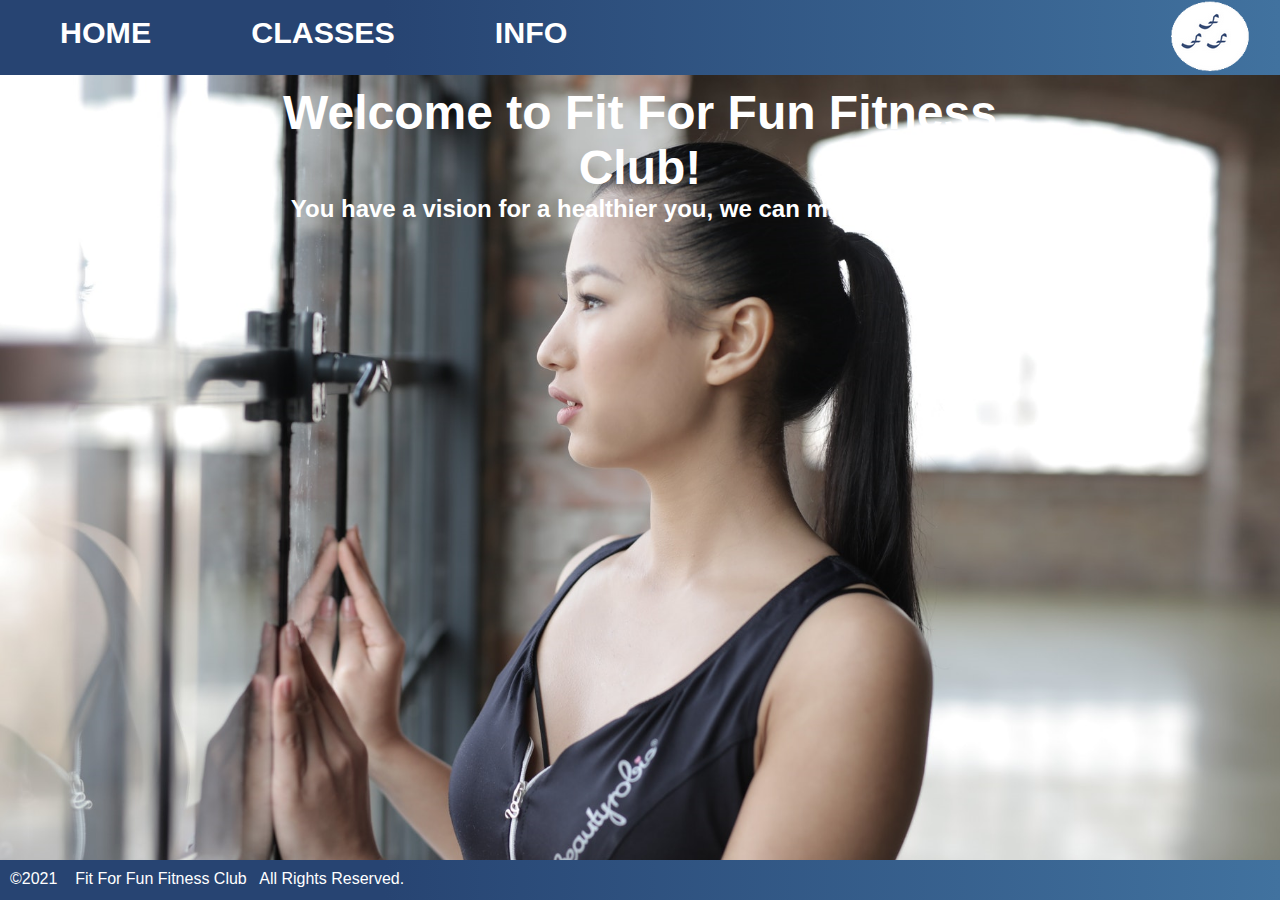
<file: fitness/index.html>
<!DOCTYPE html>
<html lang="en" dir="ltr">
  <head>
    <meta charset="utf-8">
    <title>Home - Fit For Fun Fitness Club</title>
    <link rel="stylesheet" href="styles.css">
  </head>
  <body id="opendoors">
    <header>
      <nav id="navbar">
        <ul>
          <li><img id="logo" src="ffflogo.png" alt="FFF logo"></li>
          <li class="navlink"><a href="index.html">Home</a></li>
          <li class="navlink"><a href="classes.html">Classes</a></li>
          <li class="navlink"><a href="info.html">Info</a></li>
        </ul>
      </nav>
    </header>
    <div class="welcome" id="welcome">
    <h1>Welcome to Fit For Fun Fitness Club!</h1>
    <h2>You have a vision for a healthier you, we can make it happen!</h2>
      </div>
    <footer>
      <div class="footerLegal">
      &copy;2021 &nbsp;&nbsp; Fit For Fun Fitness Club &nbsp; All Rights Reserved.
    </div>
    </footer>
  </body>
</html>
</file>
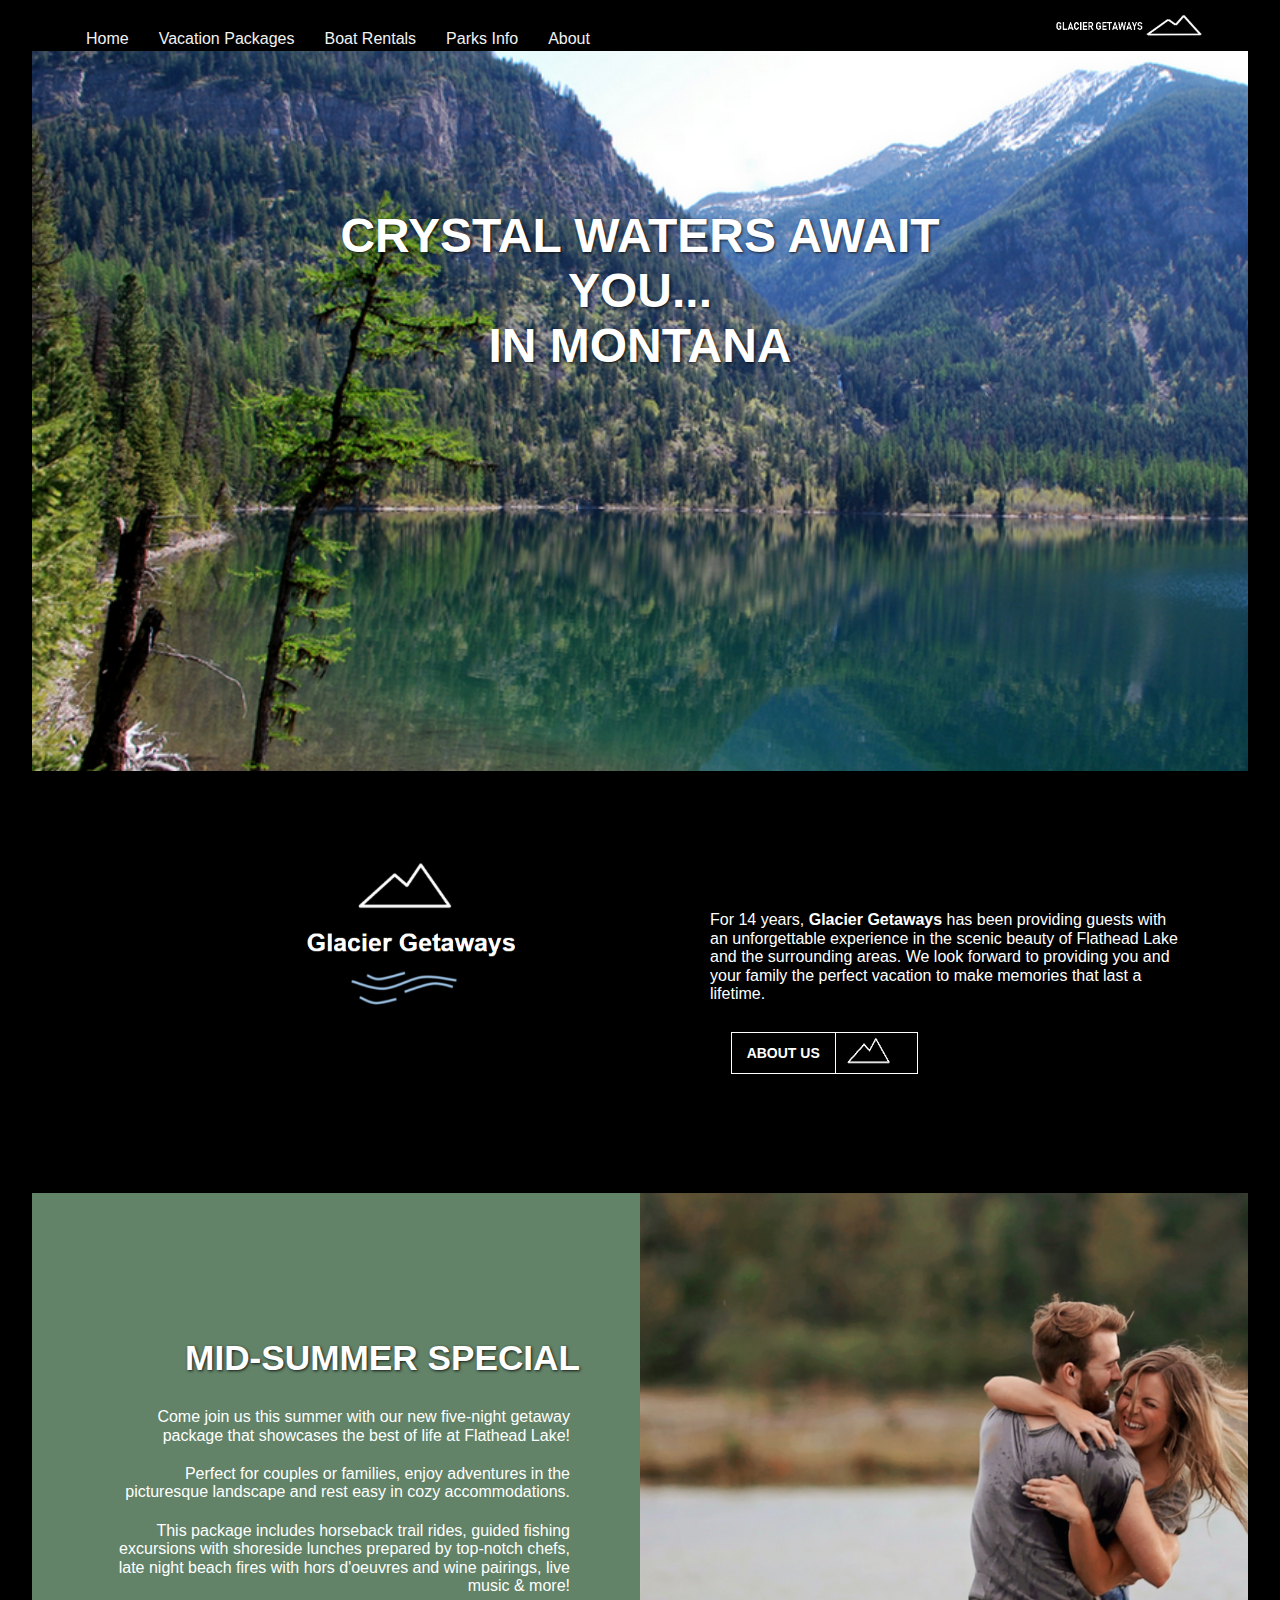
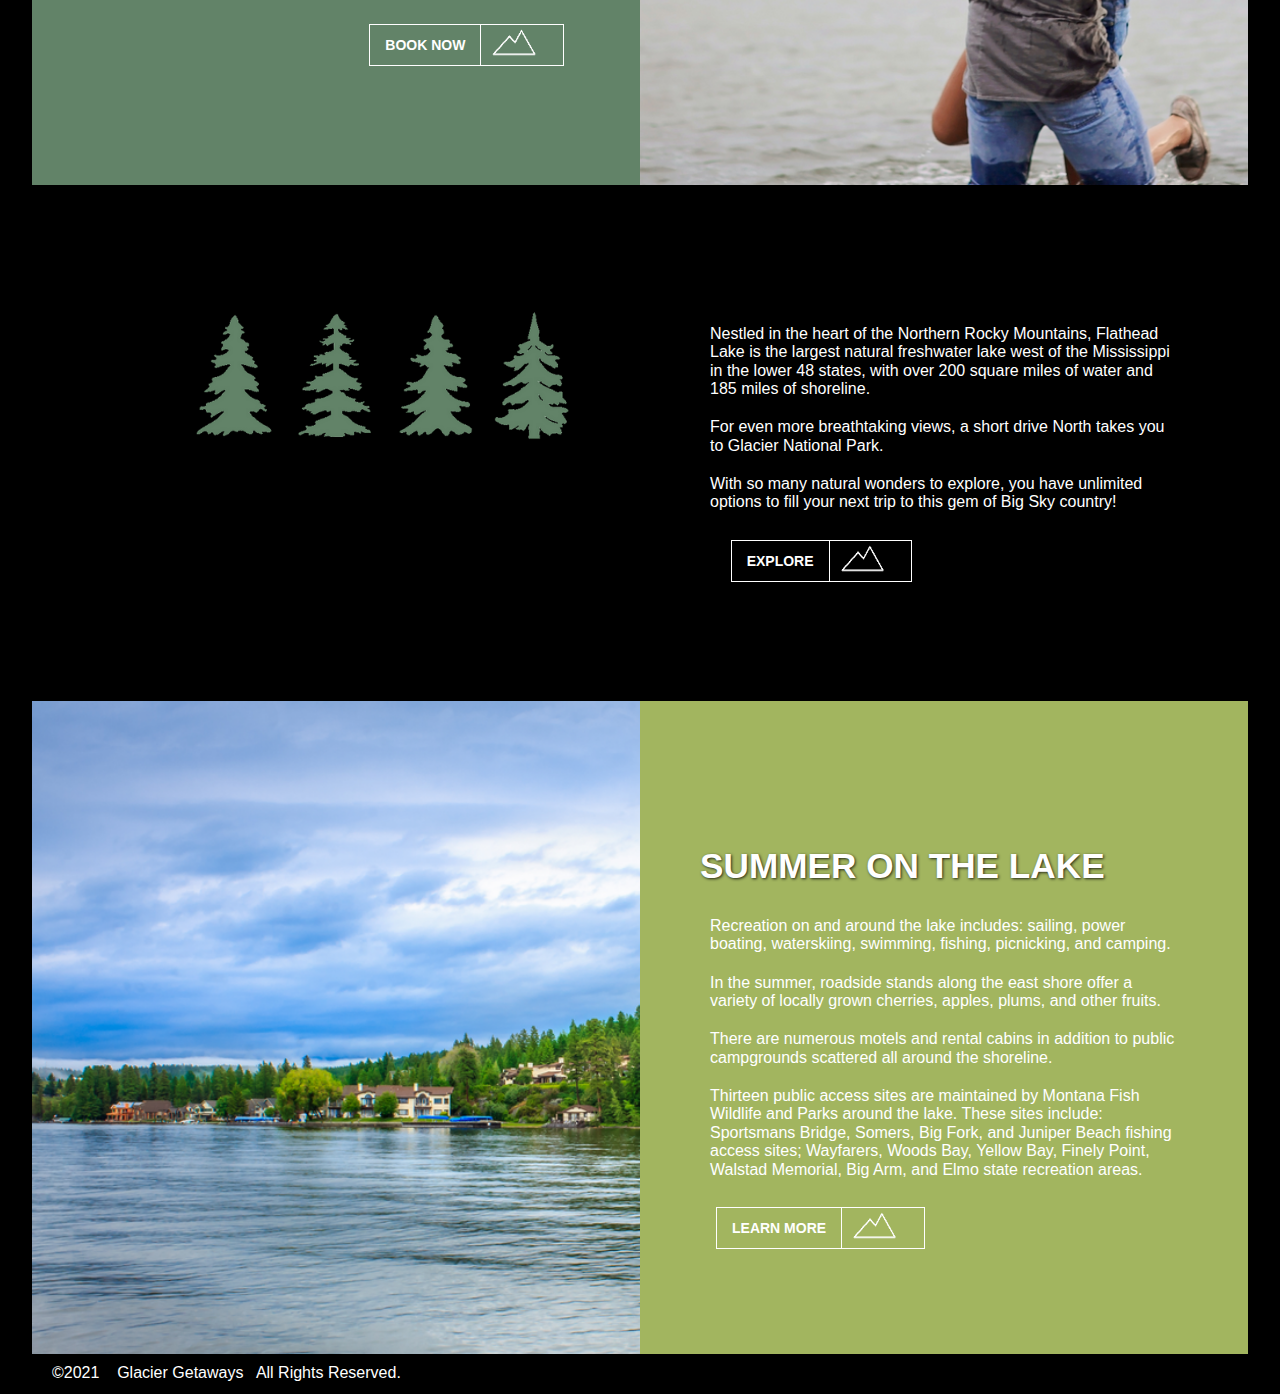
<file: travel/index.html>
<!DOCTYPE html>
<html lang="en" dir="ltr">
<!-- Author: Jeff Johnson
  Date: 7/2/2021
  Project: Responsive Travel
  Purpose: Working with responsive design
  Class: CIS-130 Summer Semester
  File name: index.html -->
  <head>
    <meta charset="utf-8">
    <title>Welcome - Glacier Getaways</title>
    <link rel="stylesheet" href="styles.css">
    <!-- link to stylesheet from W3Schools for hamburger menu with script -->
    <link rel="stylesheet" href="https://cdnjs.cloudflare.com/ajax/libs/font-awesome/4.7.0/css/font-awesome.min.css">
    <meta name="viewport" content="width=device-width, initial-scale=1" />

  </head>
  <body>
    <header>
      <div class="navbar" id="flatNav">
        <a href="index.html">Home</a>
        <a href="#">Vacation Packages</a>
        <a href="#">Boat Rentals</a>
        <a href="https://fwp.mt.gov/stateparks/find-a-park">Parks Info</a>
        <a href="#">About</a>

        <a href="logo" id="logo"></a>
        <a href="javascript:void(0);" class="icon" onclick="myFunction()">
            <i class="fa fa-bars"></i></a>
      </div>
    </header><br>
    <!-- First section, shown on all viewports -->
    <div class="main1">
        <article class="welcome-article">
          <h1>CRYSTAL WATERS AWAIT YOU...<br>
          IN MONTANA</h1>
          <br>
        </article>
      </div>


    <div class="intro-wrapper">
      <div class="intro-left" >
        <!-- not shown until desktop size -->
        <img src="ggwater.png" alt="Glacier Getaways Full Logo">
      </div>
      <div class="intro-right">
        <!-- shown on all -->
        <div class="intro-inset">
          <p>For 14 years, <strong>Glacier Getaways</strong> has been providing guests
          with an unforgettable experience in the scenic beauty of Flathead Lake
          and the surrounding areas. We look forward to providing you and your
          family the perfect vacation to make memories that last a lifetime.</p><br>
            <a class="button" href="">
              <div class="button-title">About Us</div>
              <div class="button-icon"><img src="arrow.png" alt="About Us"></div>
            </a>
        </div>
      </div>
    </div>


    <div class="special-wrapper">
      <div class="special-left">
        <!-- shown on all -->
      <div class="special-inset">
        <h1>MID-SUMMER SPECIAL</h1>
        <p>Come join us this summer with our new five-night getaway package that
         showcases the best of life at Flathead Lake!</p>
        <p>Perfect for couples or families, enjoy adventures in the picturesque
          landscape and rest easy in cozy accommodations.</p>

        <p>This package includes horseback trail rides, guided fishing excursions
           with shoreside lunches prepared by top-notch chefs, late night beach
           fires with hors d'oeuvres and wine pairings, live music & more!</p><br>
        <a class="button" href="">
          <div class="button-title">Book Now</div>
          <div class="button-icon"><img src="arrow.png" alt="Book Now"></div>
        </a>
        </div>
      </div>

      <div class="special-right">
        <!-- picture not shown until tablet size -->
      </div>
    </div>

    <div class="intro-wrapper">
      <div class="intro-left">
        <div class="trees-inset">
          <!-- not shown until tablet size -->
        <img class="pinetrees" src="pinetrees.png" alt="Pine Trees">
          </div>
      </div>
      <div class="intro-right">
        <div class="intro-inset">
          <p>Nestled in the heart of the Northern Rocky Mountains, Flathead Lake is
            the largest natural freshwater lake west of the Mississippi in the
            lower 48 states, with over 200 square miles of water and 185 miles of
            shoreline. </p>
          <p>For even more breathtaking views, a short drive North takes
            you to Glacier National Park.</p>
          <p>With so many natural wonders to explore, you have unlimited
            options to fill your next trip to this gem of Big Sky country!</p><br>
            <a class="button" href="https://www.nps.gov/glac/index.htm">
              <div class="button-title">Explore</div>
              <div class="button-icon"><img src="arrow.png" alt="Book Now"></div>
            </a>
        </div>
      </div>
    </div>
    <!-- not shown until desktop size -->
    <div class="info-wrapper">
      <div class="info-left">

      </div>
      <div class="info-right">
        <div class="GGinset">


        <h1>SUMMER ON THE LAKE</h1>
        <p>
          Recreation on and around the lake includes: sailing, power boating,
          waterskiing, swimming, fishing, picnicking, and camping.
        </p>
        <p>In the summer, roadside stands along the east shore offer a variety of
          locally grown cherries, apples, plums, and other fruits.</p>
        <p>There are numerous motels and rental cabins in addition to public
          campgrounds scattered all around the shoreline. </p>
        <p>Thirteen public access sites are maintained by Montana Fish Wildlife
          and Parks around the lake. These sites include: Sportsmans Bridge,
          Somers, Big Fork, and Juniper Beach fishing access sites; Wayfarers,
          Woods Bay, Yellow Bay, Finely Point, Walstad Memorial, Big Arm, and Elmo
          state recreation areas.</p><br>
          <a class="button" href="https://fwp.mt.gov/stateparks/find-a-park">
            <div class="button-title">Learn More</div>
            <div class="button-icon"><img src="arrow.png" alt="Learn More"></div>
          </a>
         </div>
      </div>
    </div>
    <footer>
      <div class="footerlegal">
        &copy;2021 &nbsp;&nbsp; Glacier Getaways &nbsp; All Rights Reserved.
      </div>
    </footer>
    <script>
      function myFunction() {
        var x = document.getElementById("flatNav");
        if (x.className === "navbar") {
          x.className += " responsive";
        } else {
          x.className = "flatNav";
      }
    </script>
  </body>
</html>
</file>
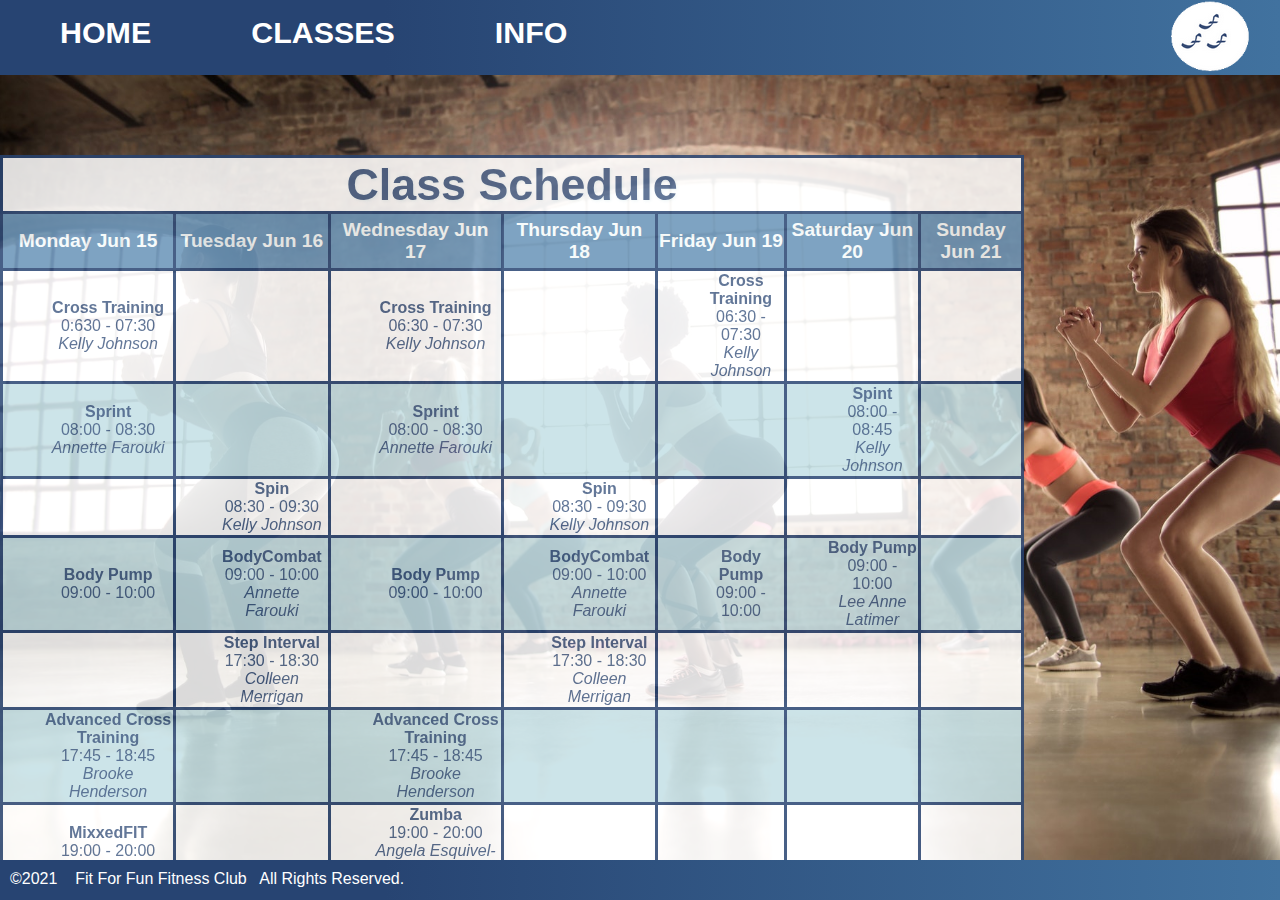
<file: fitness/classes.html>
<!DOCTYPE html>
<html lang="en" dir="ltr">
  <head>
    <meta charset="utf-8">
    <title>Classes - Fit For Fun Fitness Club</title>
    <link rel="stylesheet" href="styles.css">
  </head>
  <body id="classbody">
    <header>
      <nav id="navbar">
        <ul>
          <li><img id="logo" src="ffflogo.png" alt="FFF logo"></li>
          <li class="navlink"><a href="index.html">Home</a></li>
          <li class="navlink"><a href="classes.html">Classes</a></li>
          <li class="navlink"><a href="info.html">Info</a></li>
        </ul>
      </nav>
    </header>
    <table class="schedule">
      <thead>
        <tr>
          <td id="tablehead" colspan="7"><h1>Class Schedule</h1></td>
        </tr>
        <tr>
          <th>Monday Jun 15</th>
          <th>Tuesday Jun 16</th>
          <th>Wednesday Jun 17</th>
          <th>Thursday Jun 18</th>
          <th>Friday Jun 19</th>
          <th>Saturday Jun 20</th>
          <th>Sunday Jun 21</th>
        </tr>
      </thead>
      <tbody>
        <tr>
          <td>
            <ul>
              <li class="course">Cross Training</li>
              <li class="coursetime">0:630 - 07:30</li>
              <li class="instructor">Kelly Johnson</li>
            </ul></td>
            <td></td>
            <td>
            <ul>
              <li class="course">Cross Training</li>
              <li class="coursetime">06:30 - 07:30</li>
              <li class="instructor">Kelly Johnson</li>
            </ul></td>
            <td></td>
            <td>
              <ul>
              <li class="course">Cross Training</li>
              <li class="coursetime">06:30 - 07:30</li>
              <li class="instructor">Kelly Johnson</li>
            </ul></td>
            <td></td>
            <td></td>
        </tr>
        <tr>
          <td>
            <ul>
              <li class="course">Sprint</li>
              <li class="coursetime">08:00 - 08:30</li>
              <li class="instructor">Annette Farouki</li>
            </ul></td>
          <td></td>
          <td>
            <ul>
              <li class="course">Sprint</li>
              <li class="coursetime">08:00 - 08:30</li>
              <li class="instructor">Annette Farouki</li>
            </ul></td>
          <td></td>
          <td></td>
          <td>
            <ul>
              <li class="course">Spint</li>
              <li class="coursetime">08:00 - 08:45</li>
              <li class="instructor">Kelly Johnson</li>
            </ul></td>
            <td></td>
        </tr>
        <tr>
          <td></td>
          <td>
            <ul>
              <li class="course">Spin</li>
              <li class="coursetime">08:30 - 09:30</li>
              <li class="instructor">Kelly Johnson</li>
            </ul></td>
          <td></td>
          <td>
            <ul>
              <li class="course">Spin</li>
              <li class="coursetime">08:30 - 09:30</li>
              <li class="instructor">Kelly Johnson</li>
            </ul></td>
          <td></td>
          <td></td>
          <td></td>
        </tr>
        <tr>
          <td>
            <ul>
              <li class="course">Body Pump</li>
              <li class="coursetime">09:00 - 10:00</li>
            </ul></td>
          <td>
            <ul>
              <li class="course">BodyCombat</li>
              <li class="coursetime">09:00 - 10:00</li>
              <li class="instructor">Annette Farouki</li>
            </ul></td>
          <td>
            <ul>
              <li class="course">Body Pump</li>
              <li class="coursetime">09:00 - 10:00</li>
            </ul></td>
          <td>
            <ul>
              <li class="course">BodyCombat</li>
              <li class="coursetime">09:00 - 10:00</li>
              <li class="instructor">Annette Farouki</li>
            </ul></td>
          <td>
            <ul>
              <li class="course">Body Pump</li>
              <li class="coursetime">09:00 - 10:00</li>
            </ul></td>
          <td>
            <ul>
              <li class="course">Body Pump</li>
              <li class="coursetime">09:00 - 10:00</li>
              <li class="instructor">Lee Anne Latimer</li>
            </ul></td>
          <td></td>
        </tr>
        <tr>
          <td></td>
          <td>
            <ul>
              <li class="course">Step Interval</li>
              <li class="coursetime">17:30 - 18:30</li>
              <li class="instructor">Colleen Merrigan</li>
            </ul></td>
          <td></td>
          <td>
            <ul>
              <li class="course">Step Interval</li>
              <li class="coursetime">17:30 - 18:30</li>
              <li class="instructor">Colleen Merrigan</li>
            </ul></td>
          <td></td>
          <td></td>
          <td></td>
        </tr>
        <tr>
          <td>
            <ul>
              <li class="course">Advanced Cross Training</li>
              <li class="coursetime">17:45 - 18:45</li>
              <li class="instructor">Brooke Henderson</li>
            </ul></td>
          <td></td>
          <td>
            <ul>
              <li class="course">Advanced Cross Training</li>
              <li class="coursetime">17:45 - 18:45</li>
              <li class="instructor">Brooke Henderson</li>
            </ul></td>
          <td></td>
          <td></td>
          <td></td>
          <td></td>
        </tr>
        <tr>
          <td>
            <ul>
              <li class="course">MixxedFIT</li>
              <li class="coursetime">19:00 - 20:00</li>
            </ul></td>
          <td></td>
          <td>
            <ul>
              <li class="course">Zumba</li>
              <li class="coursetime">19:00 - 20:00</li>
              <li class="instructor">Angela Esquivel-Zahner</li>
            </ul></td>
          <td></td>
          <td></td>
          <td></td>
          <td></td>
        </tr>
      </tbody>
      <tfoot>

      </tfoot>
    </table>
    <footer>
      <div class="footerLegal">
      &copy;2021 &nbsp;&nbsp; Fit For Fun Fitness Club &nbsp; All Rights Reserved.
    </div>
    </footer>
  </body>
</html>
</file>
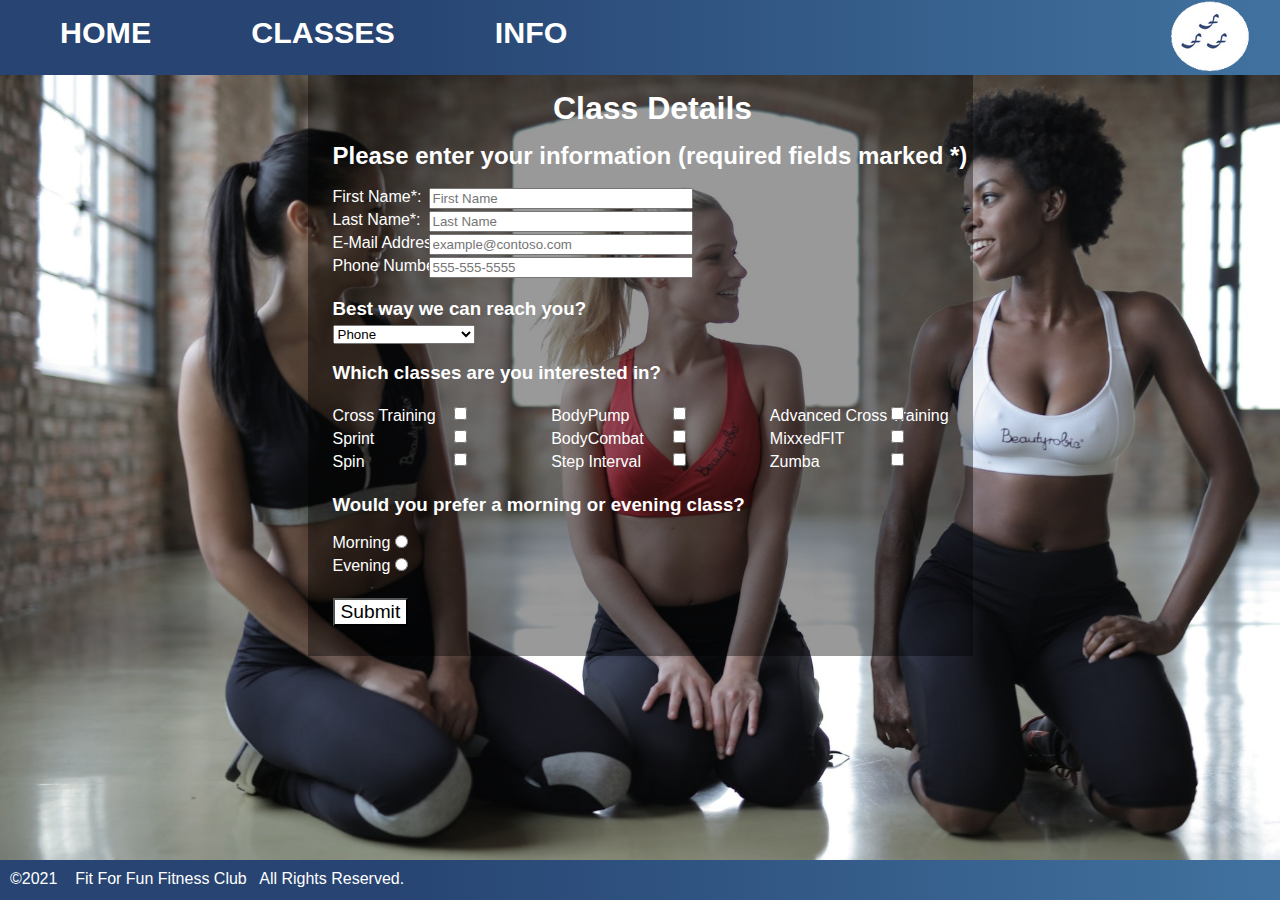
<file: fitness/info.html>
<!DOCTYPE html>
<html lang="en" dir="ltr">
  <head>
    <meta charset="utf-8">
    <title>Home - Fit For Fun Fitness Club</title>
    <link rel="stylesheet" href="styles.css">
  </head>
  <body id="contactus">
    <header>
      <nav id="navbar">
        <ul>
          <li><img id="logo" src="ffflogo.png" alt="FFF logo"></li>
          <li class="navlink"><a href="index.html">Home</a></li>
          <li class="navlink"><a href="classes.html">Classes</a></li>
          <li class="navlink"><a href="info.html">Info</a></li>
        </ul>
      </nav>
    </header>
    <div class="container">
      <h1 id="infoh1">Class Details</h1>
      <form method="get" action="thankyou.html">
        <h2>Please enter your information (required fields marked *)</h2>
        <br>
<!-- Peronsal Information Input -->
        <label for="fname">
          First Name*:
        <input autofocustype="text" id="fname" name="fname" required placeholder="First Name">
        </label>
        <label for="lname">
          Last Name*:
        <input type="text" name="lname" id="lname" required placeholder="Last Name">
        </label>
        <label for="email">
          E-Mail Address:
        <input type="email" id="email" name="email" required placeholder="example@contoso.com">
        </label>
        <label for="phone">
          Phone Number:
        <input type="tel" id="phone" name="phone" pattern="[0-9]{3}-[0-9]{3}-[0-9]{4}" placeholder="555-555-5555">
        </label>
<!-- Contact selection -->
        <br>
        <label for ="contact"><h3>Best way we can reach you?</h3></label>
        <select id="contactmethods" name="contact">
          <option value="byphone">Phone</option>
          <option value="byemail">E-Mail</option>
          <option value="byowl">Owl</option>
          <option value="byswallowe">Swallow (European)</option>
          <option value="byswallowa">Swallow (African)</option>
        </select>
        <br>
<!-- Class selection -->
        <br>
        <h3>Which classes are you interested in?</h3>
        <br>
        <div class="classselect">
        <label for="">Cross Training
        <input type="checkbox" id="crosstraining" name="crosstraining" value="">
        </label>
        <label for="">Sprint
        <input type="checkbox" id="sprint" name="sprint" value="">
        </label>
        <label for="">Spin
        <input type="checkbox" id="spin" name="spin" value="">
        </label>
        <label for="">BodyPump
        <input type="checkbox" id="bodypump" name="bodypump" value="">
        </label>
        <label for="">BodyCombat
        <input type="checkbox" id="bodycombat" name="bodycombat" value="">
        </label>
        <label for="">Step Interval
        <input type="checkbox" id="stepinterval" name="stepinterval" value="">
        </label>
        <label for="">Advanced Cross Training
        <input type="checkbox" id="advcrosstraining" name="advcrosstraining" value="">
        </label>
        <label for="">MixxedFIT
        <input type="checkbox" id="mixxedfit" name="mixxedfit" value="">
        </label>
        <label for="">Zumba
        <input type="checkbox" id="zumba" name="zumba" value="">
        </label>
        </div>
<!-- Time of Day -->
        <br>
        <h3>Would you prefer a morning or evening class?</h3>
        <br>
        <label for="am">
          Morning
        <input type="radio" id="AM" name="time" value="AM">
        </label>
        <label for="pm">
          Evening
        <input type="radio" id="AM" name="time" value="AM">
        </label>
        <br>
        <input class="submit" type="submit" value="Submit">

      </form>

    </div>
    <footer>
      <div class="footerLegal">
      &copy;2021 &nbsp;&nbsp; Fit For Fun Fitness Club &nbsp; All Rights Reserved.
    </div>
    </footer>
  </body>
</html>
</file>
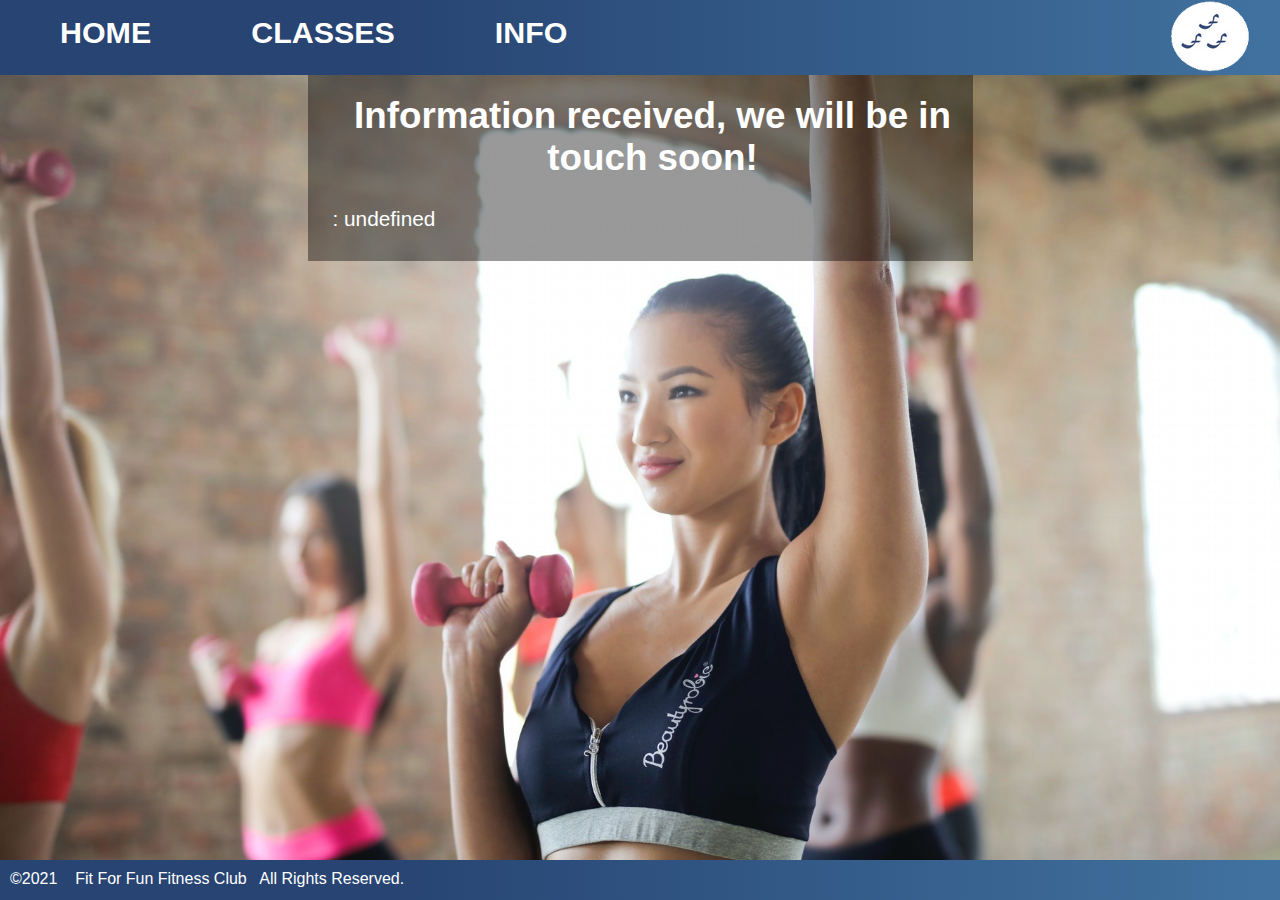
<file: fitness/thankyou.html>
<!DOCTYPE html>
<html lang="en" dir="ltr">

<head>
  <meta charset="utf-8">
  <script>
    function printQuery() {
      var query = window.location.search.substring(1);
      var vars = query.split("&");

      for (var i = 0; i < vars.length; i++) {
        var pair = vars[i].split("=");
          document.write(pair[0] + ": " + pair[1] + "<br />");
      }
    }
  </script>
  <link rel="stylesheet" href="styles.css" />
  <title>Thank You - Fit For Fun Fitness Club</title>
</head>

<body id="thankyoubody">
  <header>
    <nav id="navbar">
      <ul>
        <li><img id="logo" src="ffflogo.png" alt="FFF logo"></li>
        <li class="navlink"><a href="index.html">Home</a></li>
        <li class="navlink"><a href="classes.html">Classes</a></li>
        <li class="navlink"><a href="info.html">Info</a></li>
      </ul>
    </nav>
  </header>
  <div class="container" id="thanksbuddy">
    <h2>Information received, we will be in touch soon!</h2>
    <br>
    <p>
    <script>
      printQuery();
    </script>
    </p>
  </div>
  <footer>
    <div class="footerLegal">
    &copy;2021 &nbsp;&nbsp; Fit For Fun Fitness Club &nbsp; All Rights Reserved.
  </div>
  </footer>
</body>

</html>
</file>
<file: fitness/styles.css>
@charset "UTF-8";

/*
    SU-CIS-130-W01
    Author: Jeff Johnson
    Date: 06/26/2021
    Project: Fit For Fun Fitness Club
    Goal: Working with tables and forms
    File Name: styles.css
*/


/*  HTML Styles   */
* {margin: 0;}
html {
  width: 100%;
  height: 100%;
  font-size: 100%;
  font-family: "Open Sans", Geneva, sans-serif;

}
/*  Header Styles   */
header {
  height: 75px;
  background: linear-gradient(to right, rgb(39,68,114) 30%, rgb(65,114,159) );
  color: white;
}
/* Body Styles */

body {
  width: 100%;
}
body#thankyoubody {
  background-image: url(aerobics.png);
  background-size: cover;
  background-attachment: fixed;
}
body#classbody {
  background-image: url(zumba.png);
  background-size: cover;
  background-attachment: fixed;
}
body#contactus {
  background-image: url(chatting.png);
  background-size: cover;
  background-attachment: fixed;
}
body#opendoors {
  background-image: url(opendoors.png);
  background-size: cover;
  background-attachment: fixed;
  }
  .welcome h1, .welcome h2{
    width: 60%;
    margin: auto;
    text-align: center;
    color: white;
  }
  .welcome h1{
    font-size: 3.0em;
    padding-top: 10px;
  }

/*  Navbar Styles   */
nav {
  top: 0;
  width: 100%;

}
nav > ul {
list-style-type: none;
font-size: 1.9em;
text-transform: uppercase;
padding: 0;
}
#logo {
  float: right;
  padding-right: 20px;
}
body > header nav ul li {
   padding: 0px 10px;
   font-size: 1.0em;
   list-style-type: none;

}
header nav ul li a {
  color: white;
}
#navbar {
  overflow: hidden;
  height: 75px;
  z-index: 100;
}
#navbar a {
  text-decoration: none;
  display: inline;
  float: left;
  text-align: center;
  padding-right: 50px;
  padding-left: 50px;
  padding-top: 15px;
  height:75px;
  color: white;
  font-weight: bold;
}
#navbar a:hover {
  color: rgb(39,68,114);
  background-color: white;
  font-weight: bold;

}
/*  Style for making navbar sticky   */
.sticky {
  position: fixed;
  top: 0;
  width: 100%;
}

.content {
  padding: 16px;
}

.sticky + .content {
  padding-top: 60px;
}

/*  Table Styles   */

th, td{
  padding: top 10px;

}
th {
  background-color: rgb(88,133,175);
  color: white;
  font-size: 1.2em;
  padding-top: 5px;
  padding-bottom: 5px;
}
#tablehead {
  text-shadow: 1px 1px 3px rgba(195,224,229, .4);
  font-size: 1.4em;
}
table, th, td {
  border: 3px rgb(39,68,114) solid;
  opacity: .85;
  border-collapse: collapse;
  text-align: center;

}
tr:nth-child(even){
  background-color: rgb(195,224,229);
  color: rgb(39,68,114);
}
tr:nth-child(odd) {
  background-color: white;
  color: rgb(39,68,114);
}

table.schedule {
  width: 80%;
  margin: 80px 0px 0px 0px;

}
table.schedule ul {
  list-style: none;

}
table.schedule ul li.instructor {
  font-style: italic;
}
table.schedule ul li.course {
  font-weight: bold;
}
/* Form styles */
#infoh1 {
  text-align: center;
  padding-bottom: 15px;
  padding-top: 15px;
}
.container {
  width: 50%;
  margin:auto;
  padding-left: 25px;
  padding-bottom: 30px;
  background-color: rgba(0,0,0, 40%);
  color: white;
}
.classselect {
  column-count: 3;
}
label {
  display: block;
  padding-bottom: 5px;
  position: relative;
}
input#fname, input#lname, input#email, input#phone {
  position: absolute;
  left: 15%;
  width: 40%;
}
.classselect {
  padding-top: 5px;
}
.classselect input {
  position: absolute;
  left: 60%;
}
.submit {
  position: relative;
  width: initial;
  background-color: white;
  color: black;
  font-size: 1.2em;
}
/*styles on thank you page */
#thanksbuddy p {
  font-size: 1.3em;
}
#thanksbuddy h2 {
  text-align: center;
  font-size: 2.3em;
  padding-top: 20px;
  padding-bottom: 10px;
}
/* Footer Styles */
footer {
  clear: both;
  position: absolute; bottom: 0; left: 0; right: 0;
  margin-bottom: 0px;
  width: 100%;
  height: 40px;
  background: linear-gradient(to right, rgb(39,68,114) 30%, rgb(65,114,159) );
  color: white;
}

.footerLegal {
  margin: auto;
  padding: 10px;
}
</file>
<file: travel/styles.css>
@charset "UTF-8";
/* Author: Jeff Johnson
  Date: 7/2/2021
  Project: Responsive Travel
  Purpose: Working with responsive design
  Class: CIS-130 Summer Semester
  File name: styles.css    */

  /*
  =============================================
  Base Styles (mobile and above)
  =============================================
  */
  * {margin: 0px;}
  html {
    font-family: Helvetica,Arial,sans-serif;
    background-color: rgb(0,0,0);
    line-height: 1.15;
    display: block;

  }

 textarea {
  padding-left: 5%;
  padding-right: 5%;
  }

  footer {
  clear: both;
  width: 100%;
  height: 40px;
  background-color: rgb(0,0,0);
  color: white;
  }
  .footerlegal {
    text-align: left;
    padding-top: 10px;
    padding-left: 20px;
  }
  h1 {
    padding-top: 15px;
    padding-bottom: 20px;

  }
  p {
    padding: 10px;
  }

  a {
    text-decoration: none;
    align-content: center;
    justify-content: center;
  }

  .navbar {
    background-color: rgb(0,0,0);
    overflow: hidden;
    position: fixed;
    top: 0;
    left: 0;
    width: 100%;
    z-index: 5000;
  }
  .navbar > a.icon {
    display: block;
    float: left;
    color: white;
    padding-left: 5%;
  }
  .navbar a {
    display: none;
  }
  .navbar.responsive {position: relative;}
  .navbar.responsive a.icon {
    position: absolute;
    left: 0;
    top: 0;
  }
  .navbar.responsive a {
    float: none;
    display: block;
    text-align: right;
  }

  .main1 {
    color: white;
    position: relative;
  }
  .welcome-article {
    padding-top: 10%;
    width: 50%;
    height:50%;
    margin-left: 25%;
    margin-bottom: 0px;
  }
   h1 {
  font-size: 1.0rem;
  text-shadow: 1px 1px 3px rgba(0,0,0, .8);
  text-align: center;

  }
  .container-welcome {
    width: 80%;
    margin:auto;
  }

  .special-left {
    display: block;
    background-color: rgb(98, 131, 104);
    color: white;
  }
  .intro-right {
    display: block;
    color: white;
  }
  .special-left .button, .intro-right .button {
    display: inline-block;
    height: 42px;
    padding-left: 3%;
    padding-bottom: 3%;
  }
  .special-left .button-title, .special-left .button-icon,
    .intro-right .button-title, .intro-right .button-icon {
    display: inline-block;
    float: left;
  }
  .special-left .button-title, .intro-right .button-title {
    padding: 0px 15px 0px 15px;
    font-size: 14px;
    font-weight: bold;
    line-height: 40px;
    text-transform: uppercase;
    border: 1px solid rgb(255,255,255);
    color: rgb(255,255,255);
  }
  .special-left .button-icon, .intro-right .button-icon {
    border-right: 1px solid rgb(255,255,255);
    border-top: 1px solid rgb(255,255,255);
    border-bottom:1px solid rgb(255,255,255);
  }
  .special-left .button-icon img, .intro-right .button-icon img {
    display: block;
    width: auto;
    height: 40px;
    margin: 0px 0px 0px 0px;
  }

  #GNPlink {
    display: none;
  }

  .info-wrapper {
    display: none;
  }
  .intro-left h1 {

    padding-top: 0px;
    padding-bottom: 0px;
  }
  .intro-left {
    display: none;
  }



  /*
  image styling
  */
  img {
    max-width: 80%;
    height: auto;
    margin: auto;
  }

  .intro-article {
    display: block;
  }
  .intro-left .pinetrees {
    margin-top: 80px;
  }

  #logo {
    display: none;
  }

  ::after, ::before{
    box-sizing: border-box;
  }
  .main1 {
    background-image: url(flatheadlake.png);
    background-repeat: no-repeat;
    background-size: cover;
    min-height: 200px;
    padding-top: 20px;

  }

  .local-highlights {
     display: none;
   }
   .flatheadinfo {
     display: none;
   }



/*
=============================================
Tablet Styles: 481px & up
=============================================
*/
@media only screen and (min-width: 481px){

  img {
      width: 100%;
      height: auto;
  }

  .local-highlights {
    display: block;
  }
  .intro-wrapper {
    display: block;
    color: rgb(255,255,255);
    position: relative;
  }
  .info-wrapper {
    display: block;
    position: relative;
    background-color: #a2b55f;
    color: rgb(255,255,255);
  }

  .special-wrapper {
    display: block;
    background-color: rgb(98,131,104);
  }



  #GNPlink {
    display: contents;
  }
  .button {
    display: inline-block;
    height: 42px;
    margin-left: 1em;
    margin-right: 1em;
  }
  .button-title, .button-icon {
    display: inline-block;
    float: left;
  }
  .button-title {
    padding: 0px 15px 0px 15px;
    font-size: 14px;
    font-weight: bold;
    line-height: 40px;
    text-transform: uppercase;
    border: 1px solid rgb(255,255,255);
    color: rgb(255,255,255);
  }
  .button-icon {
    border-right: 1px solid rgb(255,255,255);
    border-top: 1px solid rgb(255,255,255);
    border-bottom:1px solid rgb(255,255,255);
  }
  .button-icon img {
    display: block;
    width: auto;
    height: 40px;
    margin: 0px 0px 0px 0px;
  }




}

/*
=============================================
Desktop Styles: 881px & up
=============================================
*/
@media only screen and (min-width: 881px){



  body {
    width: 95%;
    margin-left: 2.5%;
    margin-right: 2.5%;
  }
  .intro-wrapper {
    display: table;
    width: 100%;
    min-height: 400px;
  }
  .intro-left {
    display: table-cell;
    width: 50%;
    text-align: left;
  }
  .intro-right {
    display: table-cell;
    max-width: 50%;
  }
  .intro-inset {
    padding: 130px 60px 100px 60px;
    max-width: 550px;
  }

  .intro-left img {
    max-width: 400px;
    vertical-align: middle;
    margin-left: 150px;
  }

  .info-wrapper {
    position: relative;
    display: table;
    width: 100%;
    min-height: 400px;
  }
  .info-left {
    display: table-cell;
    width: 50%;
    text-align: left;
    background: url(fhlake.png) no-repeat 0;
    background-size: cover;

  }
  .GGinset {
    padding: 130px 60px 100px 60px;
    max-width: 550px;

  }

  .info-right {
    display: table-cell;
    max-width: 50%;
  }
  .special-wrapper {
    position: relative;
    display: table;
    width: 100%;
    min-height: 400px;
  }
  .special-left {
    display: table-cell;
    width: 50%;
    text-align: right;
  }
  .special-inset {
    padding: 130px 60px 100px 60px;
    max-width: 550px;
  }

  .special-right {
    display: table-cell;
    max-width: 50%;
    background: url(joy.png) no-repeat 0;
    background-size: cover;
  }

  .intro-wrapper h1 {
    text-align: center;
    font-size: 2.2rem;
  }
  .info-wrapper h1 {
    text-align: left;
    font-size: 2.2rem;
  }
  .special-wrapper h1 {
    text-align: right;
    font-size: 2.2rem;
  }

  .local-highlights {
    clear: both;
    column-count: 3;
  }
  .lodging, .local-adventures, .dining {
    float:left;
    width:30%;
    margin-right:5%;
  }


  .navbar {
    height: 50px;
    padding-left: 40px;
    width: 95%;
    margin-left: 2.5%;
    margin-right: 2.5%;
  }
  .navbar a.icon {
  display: none;
  }

  .navbar a {
  height: 100%;
  float: left;
  display: block;
  color: #f2f2f2;
  text-align: center;
  padding-left: 14px;
  padding-right: 16px;
  padding-top: 14px;
  padding-bottom: 0;
  text-decoration: none;
  }

  .navbar a:hover {
    background-color: #a2b55f;
  }
  .navbar > a#logo {
    display: inline-block;
    float: right;
    height: 100%;
    padding-top: 0px;
  }
  .navbar > #logo {
    margin-right: 80px;
    width: 10%;
    background-image: url(logo.png);
    background-repeat: no-repeat;
    background-position: center;
    background-size: contain;
  }

  .main1 {
    margin-top: 33px;
    height: 700px;
    vertical-align: middle;
    background-size: cover;
  }
  .container-welcome {

  }
  .welcome-article {
    padding-top: 10%;
    width: 50%;
    height:50%;
    margin-left: 25%;
    margin-bottom: 0px;
  }
  .welcome-article h1 {
  font-size: 3rem;
  text-shadow: 1px 1px 3px rgba(0,0,0, .8);

  }




}
</file>
